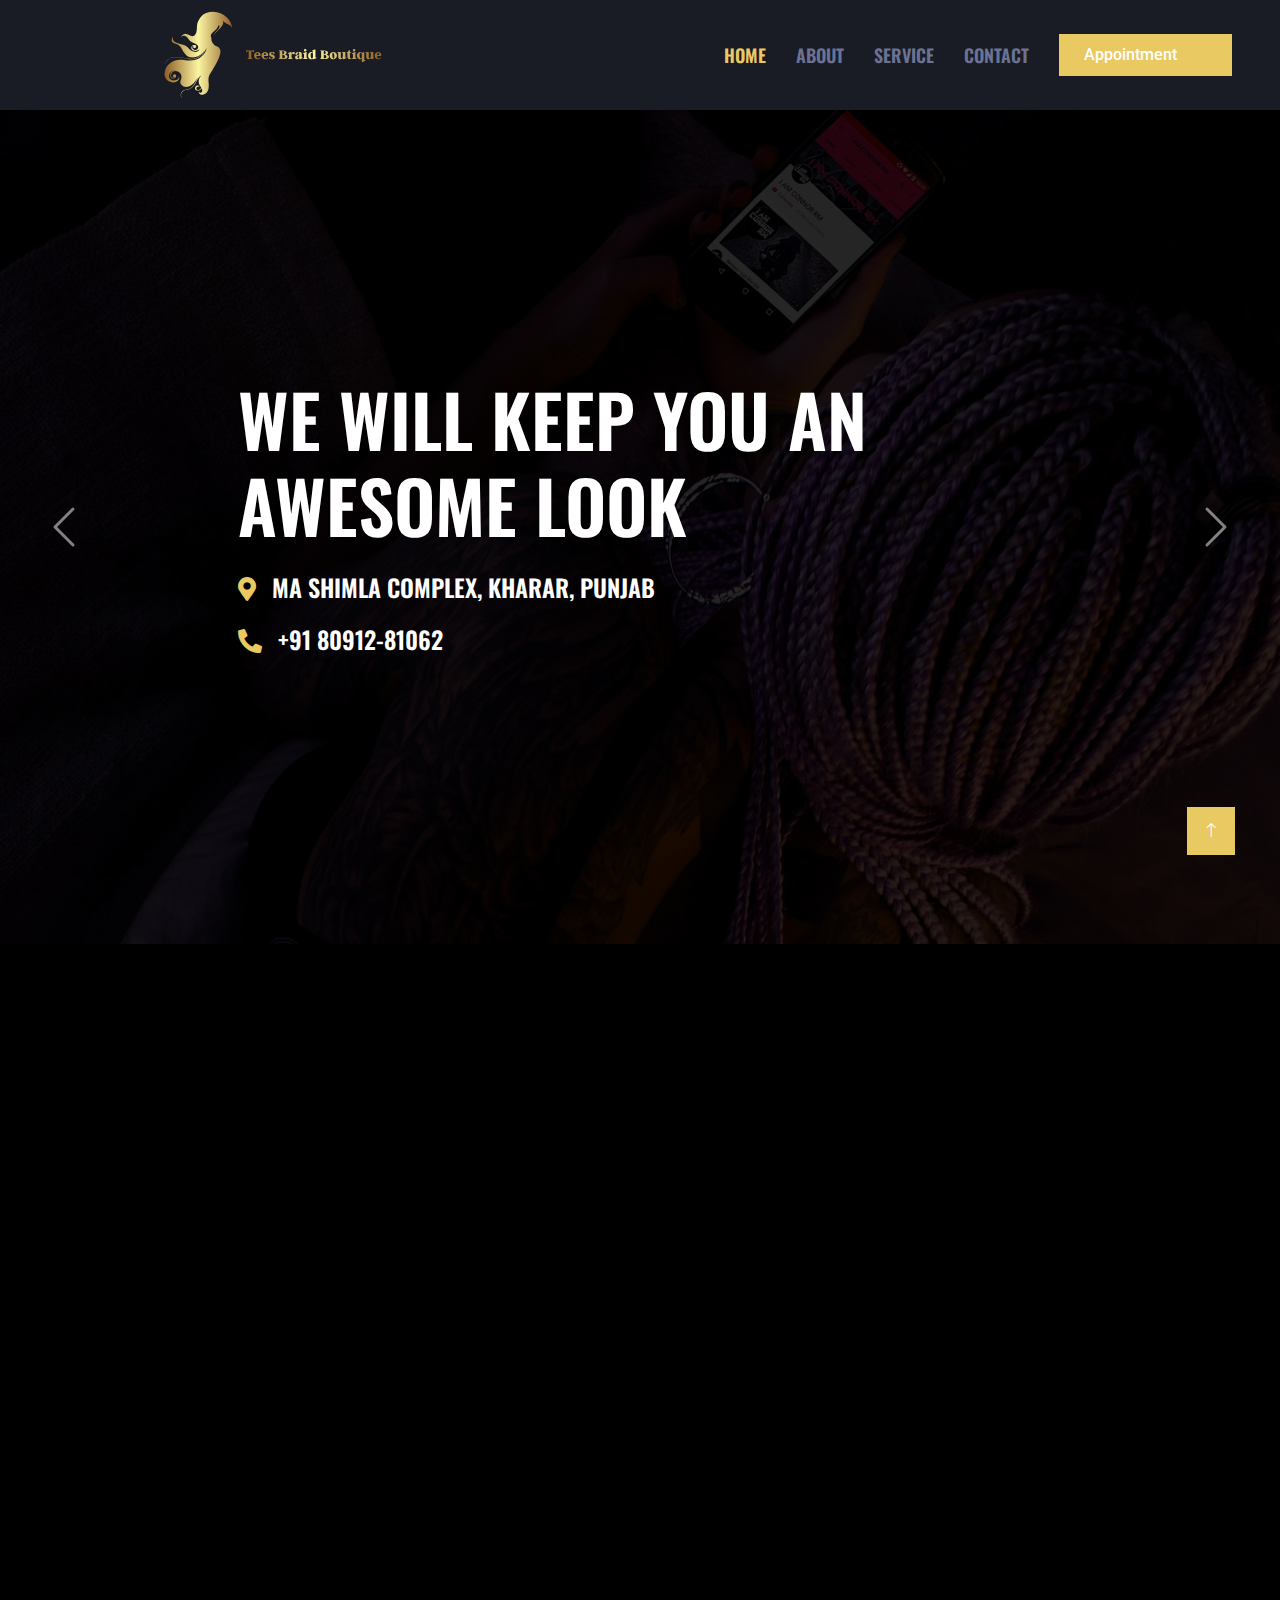
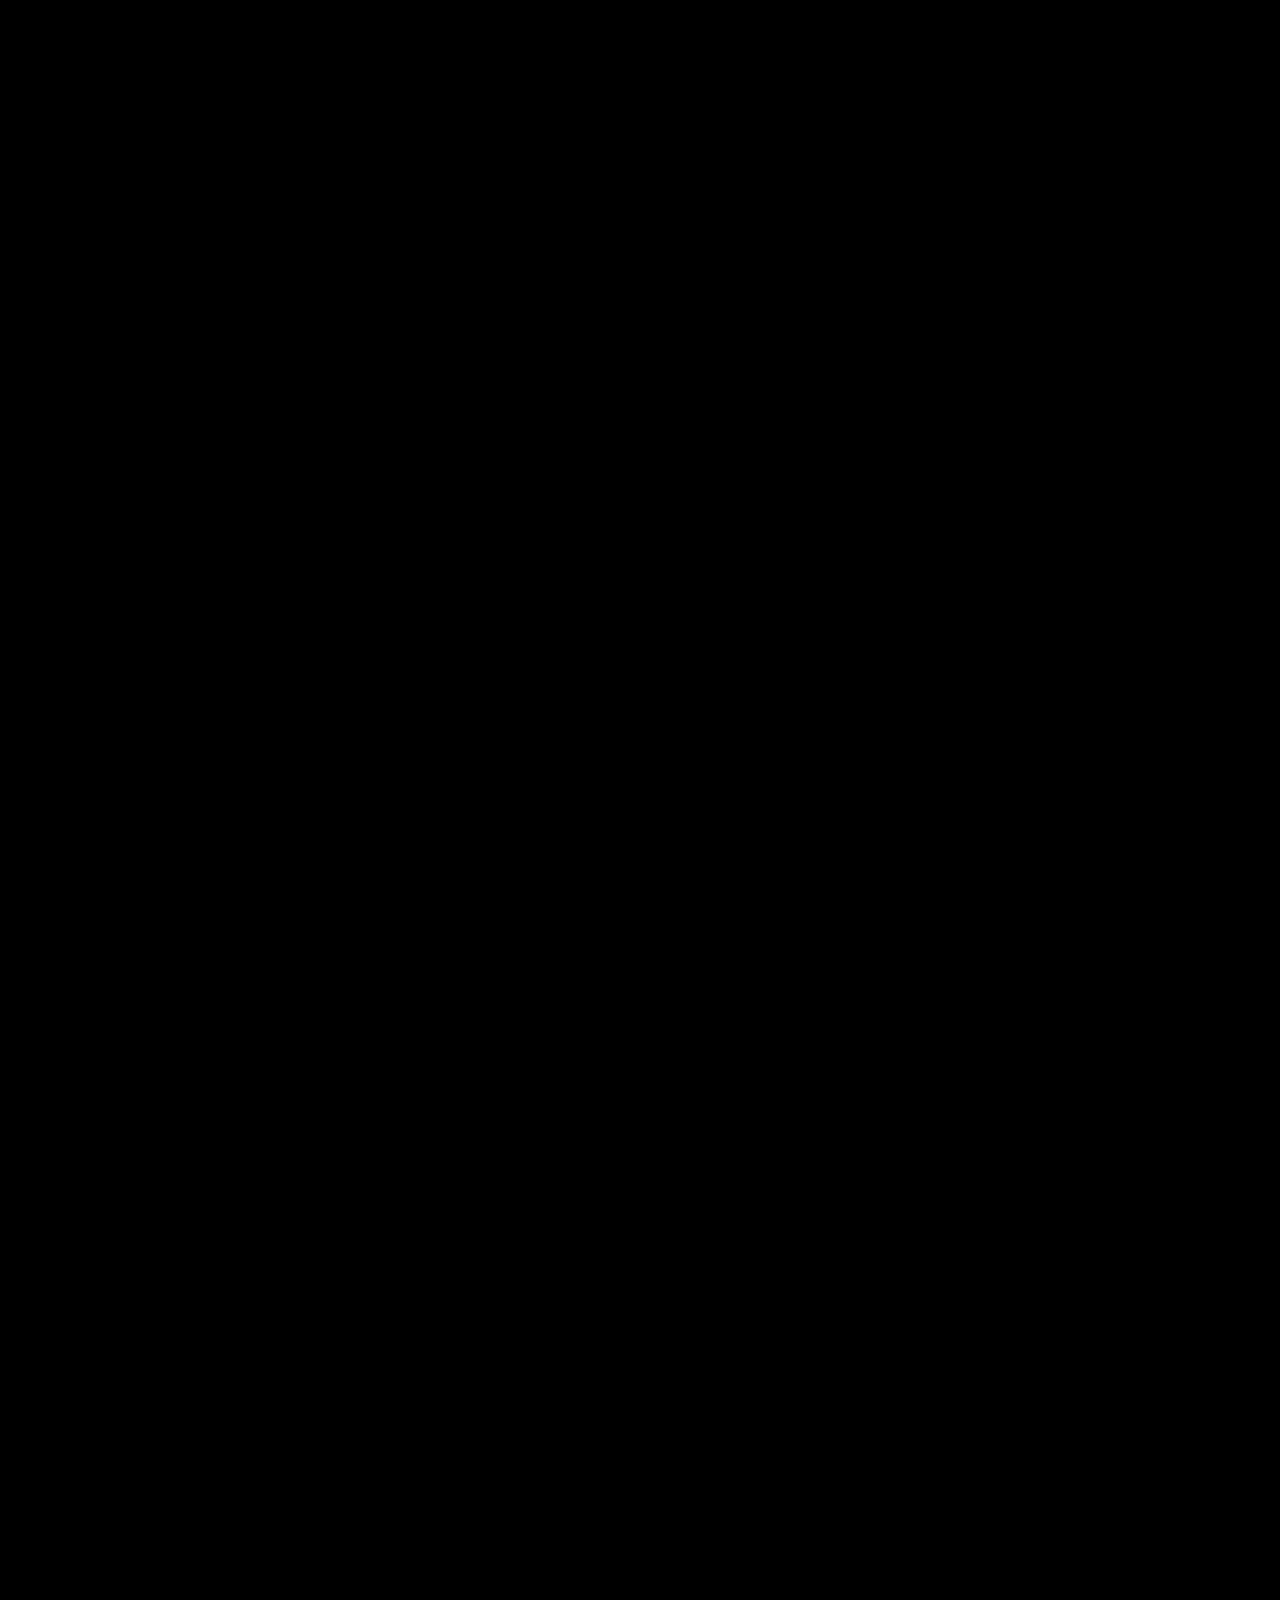
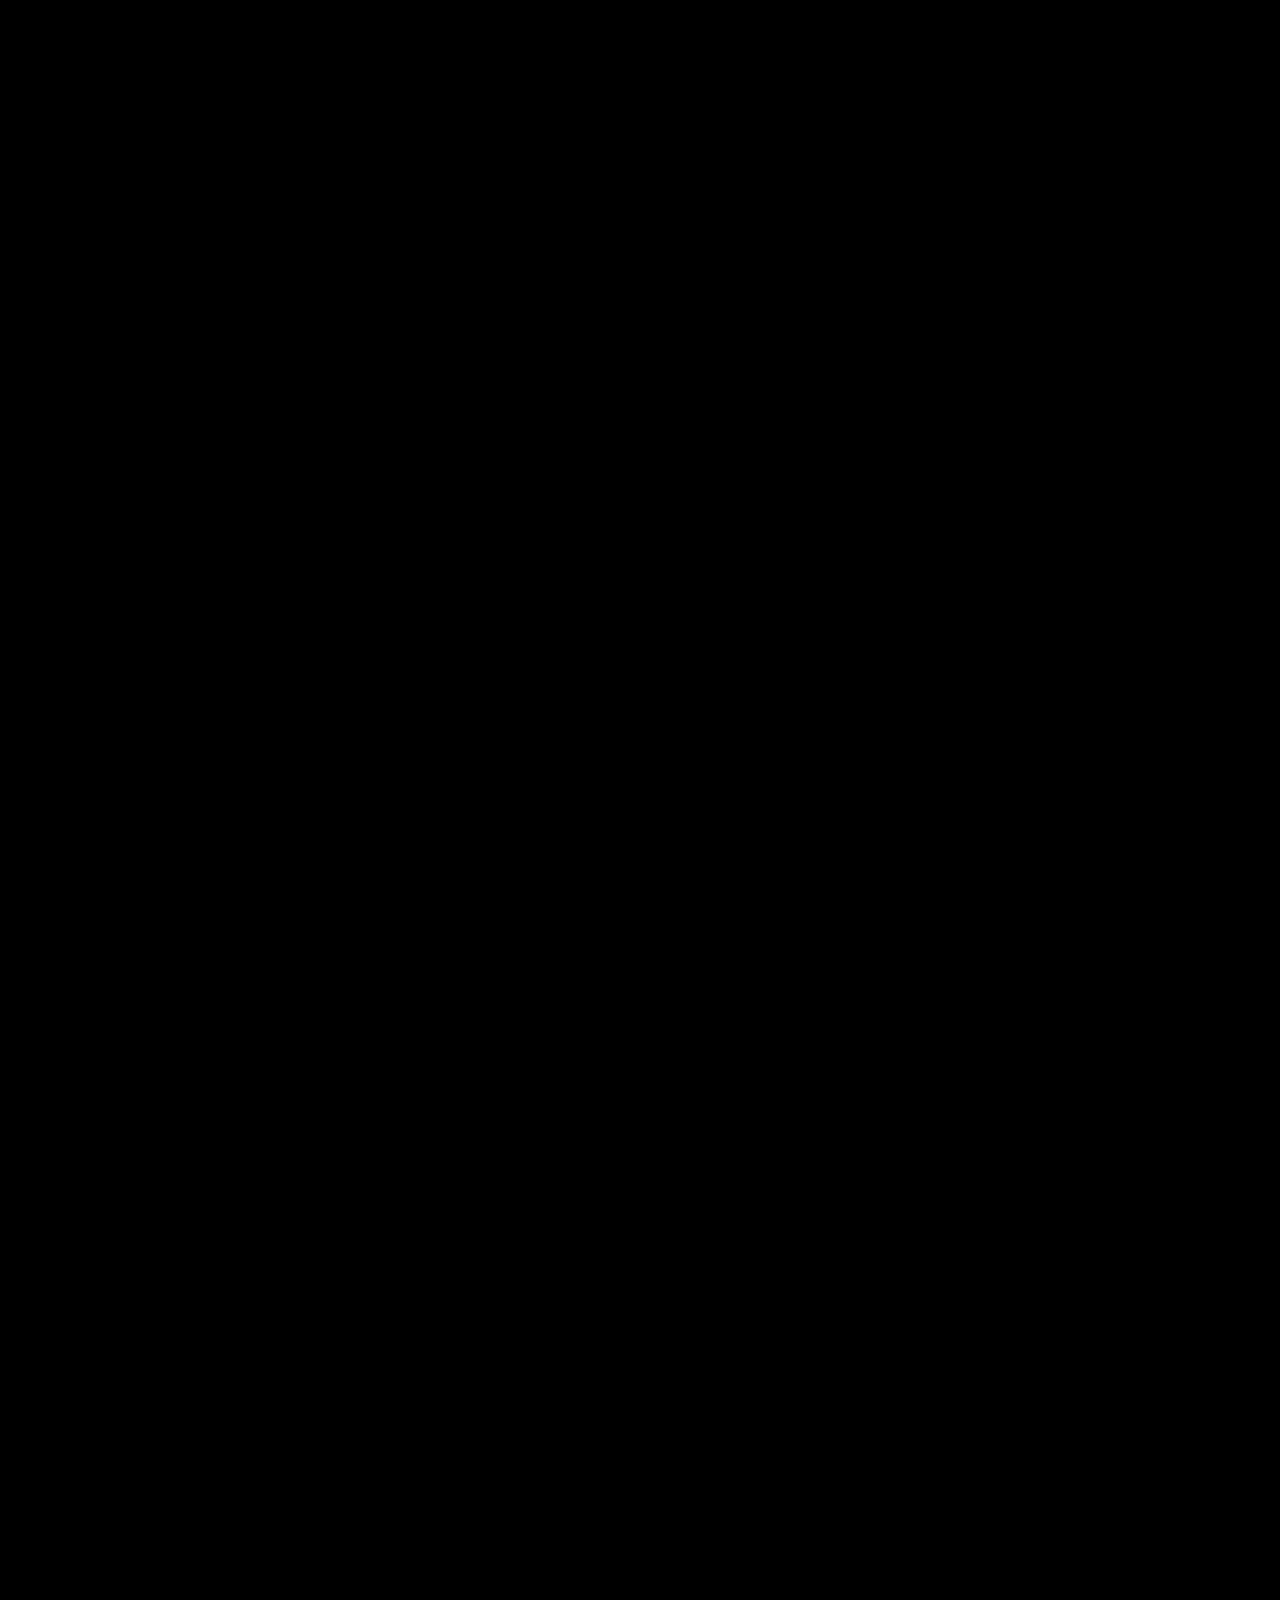
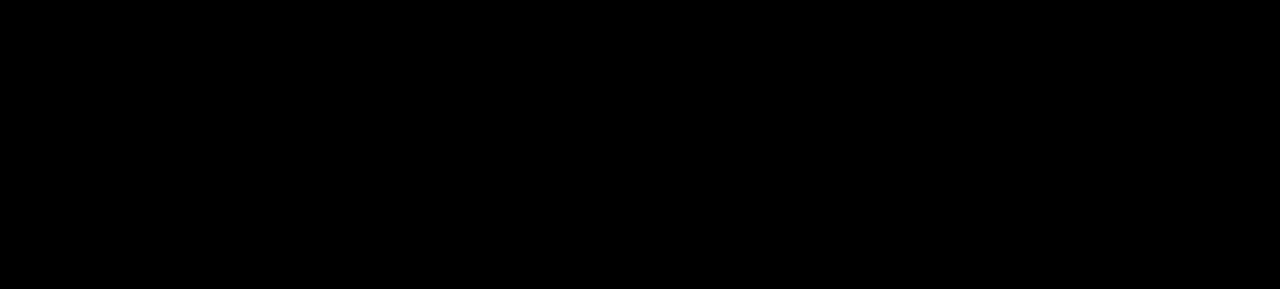
<file: index.html>
<!DOCTYPE html>
<html lang="en">

<head>
    <meta charset="utf-8">
    <title>Tee's Braid & Boutique</title>
    <meta content="width=device-width, initial-scale=1.0" name="viewport">
    <meta content="hair braiding, African haircare, protective styles, box braids, cornrows, knotless braids, wig installation, hair extensions, natural hair treatments, scalp treatments, professional braiding services" name="keywords">
    <meta content="Tee's Braid and Boutique offers professional hair braiding and natural haircare services, including box braids, cornrows, wig installation, and scalp treatments, specializing in African hair." name="description">

    <!-- Favicon -->
    <link href="img/favicon.png" rel="icon">

    <!-- Google Web Fonts -->
    <link rel="preconnect" href="https://fonts.googleapis.com">
    <link rel="preconnect" href="https://fonts.gstatic.com" crossorigin>
    <link href="https://fonts.googleapis.com/css2?family=Roboto:wght@400;500&family=Oswald:wght@600&display=swap" rel="stylesheet">

    <!-- Icon Font Stylesheet -->
    <link href="https://cdnjs.cloudflare.com/ajax/libs/font-awesome/5.10.0/css/all.min.css" rel="stylesheet">
    <link href="https://cdn.jsdelivr.net/npm/bootstrap-icons@1.4.1/font/bootstrap-icons.css" rel="stylesheet">

    <!-- Libraries Stylesheet -->
    <link href="lib/animate/animate.min.css" rel="stylesheet">
    <link href="lib/owlcarousel/assets/owl.carousel.min.css" rel="stylesheet">

    <!-- Customized Bootstrap Stylesheet -->
    <link href="css/bootstrap.min.css" rel="stylesheet">

    <!-- Template Stylesheet -->
    <link href="css/style.css" rel="stylesheet">
</head>

<body>
    <!-- Spinner Start -->
    <div id="spinner" class="show bg-dark position-fixed translate-middle w-100 vh-100 top-50 start-50 d-flex align-items-center justify-content-center">
        <div class="spinner-grow" style="color: #e9c962; width: 3rem; height: 3rem;" role="status">
            <span class="sr-only">Loading...</span>
        </div>
    </div>
    <!-- Spinner End -->


    <!-- Navbar Start -->
    <nav class="navbar navbar-expand-lg bg-secondary navbar-dark sticky-top py-lg-0 px-lg-5 wow fadeIn" data-wow-delay="0.1s">
        <a href="index.html" class="navbar-brand ms-4 ms-lg-0">
            <img src="img/logo.svg" alt=""  style="width: 450px; height: 100px;">
        </a>
        <button type="button" class="navbar-toggler me-4" data-bs-toggle="collapse" data-bs-target="#navbarCollapse">
            <span class="navbar-toggler-icon"></span>
        </button>
        <div class="collapse navbar-collapse" id="navbarCollapse">
            <div class="navbar-nav ms-auto p-4 p-lg-0">
                <a href="index.html" class="nav-item nav-link active">Home</a>
                <a href="about.html" class="nav-item nav-link">About</a>
                <a href="service.html" class="nav-item nav-link">Service</a>
                <a href="contact.html" class="nav-item nav-link">Contact</a>
            </div>
            <a href="contact.html" class="btn btn-primary rounded-0 py-2 px-lg-4 d-none d-lg-block">Appointment<i class="fa fa-arrow-right ms-3"></i></a>
        </div>
    </nav>
    <!-- Navbar End -->


    <!-- Carousel Start -->
    <div class="container-fluid p-0 mb-5 wow fadeIn" data-wow-delay="0.1s">
        <div id="header-carousel" class="carousel slide" data-bs-ride="carousel">
            <div class="carousel-inner">
                <div class="carousel-item active">
                    <img class="w-100" src="img/carousel-1.jpg" alt="Image">
                    <div class="carousel-caption d-flex align-items-center justify-content-center text-start">
                        <div class="mx-sm-5 px-5" style="max-width: 900px;">
                            <h1 class="display-2 text-white text-uppercase mb-4 animated slideInDown">We Will Keep You An Awesome Look</h1>
                            <h4 class="text-white text-uppercase mb-4 animated slideInDown"><i class="fa fa-map-marker-alt me-3 "></i>Ma Shimla Complex, Kharar, Punjab</h4>
                            <h4 class="text-white text-uppercase mb-4 animated slideInDown"><i class="fa fa-phone-alt me-3"></i>+91 80912-81062</h4>
                        </div>
                    </div>
                </div>
                <div class="carousel-item">
                    <img class="w-100" src="img/carousel-2.jpg" alt="Image">
                    <div class="carousel-caption d-flex align-items-center justify-content-center text-start">
                        <div class="mx-sm-5 px-5" style="max-width: 900px;">
                            <h1 class="display-2 text-white text-uppercase mb-4 animated slideInDown">Luxury Hairbraids at Affordable Price</h1>
                            <h4 class="text-white text-uppercase mb-4 animated slideInDown"><i class="fa fa-map-marker-alt me-3"></i>Ma Shimla Complex, Kharar, Punjab</h4>
                            <h4 class="text-white text-uppercase mb-4 animated slideInDown"><i class="fa fa-phone-alt me-3"></i>+91 80912-81062</h4>
                        </div>
                    </div>
                </div>
            </div>
            <button class="carousel-control-prev" type="button" data-bs-target="#header-carousel"
                data-bs-slide="prev">
                <span class="carousel-control-prev-icon" aria-hidden="true"></span>
                <span class="visually-hidden">Previous</span>
            </button>
            <button class="carousel-control-next" type="button" data-bs-target="#header-carousel"
                data-bs-slide="next">
                <span class="carousel-control-next-icon" aria-hidden="true"></span>
                <span class="visually-hidden">Next</span>
            </button>
        </div>
    </div>
    <!-- Carousel End -->


    <!-- About Start -->
    <div class="container-xxl py-5">
        <div class="container">
            <div class="row g-5">
                <div class="col-lg-6 wow fadeIn" data-wow-delay="0.1s">
                    <div class="d-flex flex-column">
                        <img class="img-fluid w-75 align-self-end" src="img/about.jpg" alt="">
                        <div class="w-50 bg-secondary p-5" style="margin-top: -25%;">
                            <h1 class="text-uppercase text mb-3">10 Years</h1>
                            <h2 class="text-uppercase mb-0">Experience</h2>
                        </div>
                    </div>
                </div>
                <div class="col-lg-6 wow fadeIn" data-wow-delay="0.5s">
                    <h3 class="d-inline-block bg-secondary py-1 px-4">About Us</h3>
                    <h1 class="text-uppercase mb-4">More Than Just A Braid. Learn More About Us!</h1>
                    <p>TAt Tee's Braid and Boutique, we provide high-quality haircare and braiding services designed for African hair. Our skilled stylists specialize in braiding, wigs, extensions, and scalp treatments, ensuring you leave with a style that suits you perfectly.</p>
                    <p class="mb-4">We’re committed to creating a welcoming space where clients can enjoy a personalized experience that promotes both beauty and healthy hair. Using top products and staying updated on the latest trends, Tee's Braid and Boutique ensures your hair is always in great hands!</p>
                    <div class="row g-4">
                        <div class="col-md-12">
                            <h3 class="text-uppercase mb-3">43+ clients</h3>
                            <p class="mb-0">With over 43 satisfied clients, we take pride in delivering top-notch haircare and braiding services tailored to each individual's needs. Your style, our expertise.</p>
                        </div>
                    </div>
                </div>
            </div>
        </div>
    </div>
    <!-- About End -->


    <!-- Service Start -->
    <div class="container-xxl py-5">
        <div class="container">
            <div class="text-center mx-auto mb-5 wow fadeInUp" data-wow-delay="0.1s" style="max-width: 600px;">
                <h3 class="d-inline-block bg-secondary py-1 px-4">Services</h3>
                <h1 class="text-uppercase">What We Provide</h1>
            </div>
            <div class="row g-4">
                <div class="col-lg-4 col-md-6 wow fadeInUp" data-wow-delay="0.1s">
                    <div class="service-item position-relative overflow-hidden bg-secondary d-flex h-100 p-5 ps-0">
                        <div class="d-flex flex-shrink-0 align-items-center justify-content-center" style="width: 60px; height: 60px;">
                        </div>
                        <div class="ps-4 ">
                            <h3 class="text-uppercase mb-3">Braiding Services</h3>
                            <p>Expertly crafted braiding styles, from box braids to cornrows, tailored to your personal style.</p>
                            <span class="text-uppercase">From $15</span>
                        </div>
                        <a class="btn btn-square" href=""><i class="fa fa-plus"></i></a>
                    </div>
                </div>
                <div class="col-lg-4 col-md-6 wow fadeInUp" data-wow-delay="0.3s">
                    <div class="service-item position-relative overflow-hidden bg-secondary d-flex h-100 p-5 ps-0">
                        <div class="d-flex flex-shrink-0 align-items-center justify-content-center" style="width: 60px; height: 60px;">
                        </div>
                        <div class="ps-4">
                            <h3 class="text-uppercase mb-3">Hair Wash and Scalp Treatment</h3>
                            <p>Deep cleansing and nourishing treatments to refresh your scalp and promote healthy hair.</p>
                            <span class="text-uppercase">From $15</span>
                        </div>
                        <a class="btn btn-square" href=""><i class="fa fa-plus"></i></a>
                    </div>
                </div>
                <div class="col-lg-4 col-md-6 wow fadeInUp" data-wow-delay="0.5s">
                    <div class="service-item position-relative overflow-hidden bg-secondary d-flex h-100 p-5 ps-0">
                        <div class="d-flex flex-shrink-0 align-items-center justify-content-center" style="width: 60px; height: 60px;">
                        </div>
                        <div class="ps-4">
                            <h3 class="text-uppercase mb-3">Wig & Weave Services</h3>
                            <p>Professional wig and weave installation, styling, and maintenance for a flawless, natural look.</p>
                            <span class="text-uppercase">From $15</span>
                        </div>
                        <a class="btn btn-square" href=""><i class="fa fa-plus"></i></a>
                    </div>
                </div>
                <div class="col-lg-4 col-md-6 wow fadeInUp" data-wow-delay="0.1s">
                    <div class="service-item position-relative overflow-hidden bg-secondary d-flex h-100 p-5 ps-0">
                        <div class="d-flex flex-shrink-0 align-items-center justify-content-center" style="width: 60px; height: 60px;">
                        </div>
                        <div class="ps-4">
                            <h3 class="text-uppercase mb-3">Hair Dyeing</h3>
                            <p>Vibrant, custom hair coloring services to give your hair a fresh new look.</p>
                            <span class="text-uppercase">From $15</span>
                        </div>
                        <a class="btn btn-square" href=""><i class="fa fa-plus"></i></a>
                    </div>
                </div>
                <div class="col-lg-4 col-md-6 wow fadeInUp" data-wow-delay="0.3s">
                    <div class="service-item position-relative overflow-hidden bg-secondary d-flex h-100 p-5 ps-0">
                        <div class="d-flex flex-shrink-0 align-items-center justify-content-center" style="width: 60px; height: 60px;">
                        </div>
                        <div class="ps-4">
                            <h3 class="text-uppercase mb-3">Hair Extension Services</h3>
                            <p>Seamless hair extension installations that add length, volume, and versatility to your style.</p>
                            <span class="text-uppercase">From $15</span>
                        </div>
                        <a class="btn btn-square" href=""><i class="fa fa-plus"></i></a>
                    </div>
                </div>
                <div class="col-lg-4 col-md-6 wow fadeInUp" data-wow-delay="0.5s">
                    <div class="service-item position-relative overflow-hidden bg-secondary d-flex h-100 p-5 ps-0">
                        <div class="d-flex flex-shrink-0 align-items-center justify-content-center" style="width: 60px; height: 60px;">
                        </div>
                        <div class="ps-4">
                            <h3 class="text-uppercase mb-3">Consultations & Haircare Advice</h3>
                            <p>Personalized haircare consultations to help you maintain healthy, beautiful hair.</p>
                            <span class="text-uppercase">From $15</span>
                        </div>
                        <a class="btn btn-square" href=""><i class="fa fa-plus"></i></a>
                    </div>
                </div>
            </div>
        </div>
    </div>
    <!-- Service End -->


    <!-- Price Start -->
    <div class="container-xxl py-5">
        <div class="container">
            <div class="row g-0">
                <div class="col-lg-6 wow fadeIn" data-wow-delay="0.1s">
                    <div class="bg-secondary h-100 d-flex flex-column justify-content-center p-5">
                        <h3 class="d-inline-flex bg-dark py-1 px-4 me-auto">Price & Plan</h3>
                        <h1 class="text-uppercase mb-4">Check Out Our Barber Services And Prices</h1>
                        <div>
                            <div class="d-flex justify-content-between border-bottom py-2">
                                <h6 class="text-uppercase mb-0">Haircut</h6>
                                <span class="text-uppercase">$29.00</span>
                            </div>
                            <div class="d-flex justify-content-between border-bottom py-2">
                                <h6 class="text-uppercase mb-0">Beard Trim</h6>
                                <span class="text-uppercase">$35.00</span>
                            </div>
                            <div class="d-flex justify-content-between border-bottom py-2">
                                <h6 class="text-uppercase mb-0">Mans Shave</h6>
                                <span class="text-uppercase">$23.00</span>
                            </div>
                            <div class="d-flex justify-content-between border-bottom py-2">
                                <h6 class="text-uppercase mb-0">Hair Dyeing</h6>
                                <span class="text-uppercase">$19.00</span>
                            </div>
                            <div class="d-flex justify-content-between border-bottom py-2">
                                <h6 class="text-uppercase mb-0">Mustache</h6>
                                <span class="text-uppercase">$15.00</span>
                            </div>
                            <div class="d-flex justify-content-between py-2">
                                <h6 class="text-uppercase mb-0">Stacking</h6>
                                <span class="text-uppercase">$39.00</span>
                            </div>
                        </div>
                    </div>
                </div>
                <div class="col-lg-6 wow fadeIn" data-wow-delay="0.5s">
                    <div class="h-100">
                        <img class="img-fluid h-100" src="img/price.jpg" alt="">
                    </div>
                </div>
            </div>
        </div>
    </div>
    <!-- Price End -->


    <!-- Testimonial Start -->
    <div class="container-xxl py-5">
        <div class="container">
            <div class="text-center mx-auto mb-5 wow fadeInUp" data-wow-delay="0.1s" style="max-width: 600px;">
                <h3 class="d-inline-block bg-secondary py-1 px-4">Testimonial</h3>
                <h1 class="text-uppercase">What Our Clients Say!</h1>
            </div>
            <div class="owl-carousel testimonial-carousel wow fadeInUp" data-wow-delay="0.1s">
                <div class="testimonial-item text-center" data-dot="<img class='img-fluid' src='img/testimonial-1.jpg' alt=''>">
                    <h4 class="text-uppercase">Aaron</h4>
                    <p>They say first impressions are everything.</p>
                    <span class="fs-5">"At first i was scared, It was my first time ever braiding my hair but Tee cleared that all away with her soft handeling and her deligent care and the results where <strong>amazing.</strong> 10/10 will come again"</span>
                </div>
                <div class="testimonial-item text-center" data-dot="<img class='img-fluid' src='img/testimonial-2.jpg' alt=''>">
                    <h4 class="text-uppercase">Tasha</h4>
                    <p>Loved my braids!</p>
                    <span class="fs-5">"I had such a great experience at Tee's Braid and Boutique! They really know how to take care of natural hair, and my braids turned out exactly how I wanted. The vibe was super chill, and they paid so much attention to the details. Definitely coming back!"</span>
                </div>
                <div class="testimonial-item text-center" data-dot="<img class='img-fluid' src='img/testimonial-3.jpg' alt=''>">
                    <h4 class="text-uppercase">Lynn</h4>
                    <p>Haircare pros!</p>
                    <span class="fs-5">"My time at Tee's Braid and Boutique was incredible. Not only did they braid my hair beautifully, but they also gave me great tips on how to keep it looking fresh for longer. You can tell they really care about your hair. <strong>Highly recommend!</strong>"</span>
                </div>
            </div>      
        </div>
    </div>
    <!-- Testimonial End -->


    <!-- Working Hours Start -->
    <div class="container-xxl py-5">
        <div class="container">
            <div class="row g-0">
                <div class="col-lg-6 wow fadeIn" data-wow-delay="0.1s">
                    <div class="h-100">
                        <img class="img-fluid h-100" src="img/open.jpg" alt="">
                    </div>
                </div>
                <div class="col-lg-6 wow fadeIn" data-wow-delay="0.5s">
                    <div class="bg-secondary h-100 d-flex flex-column justify-content-center p-5">
                        <h3 class="d-inline-flex bg-dark py-1 px-4 me-auto">Working Hours</h3>
                        <h1 class="text-uppercase mb-4">Professional Braiders Are Waiting For You</h1>
                        <div>
                            <div class="d-flex justify-content-between border-bottom py-2">
                                <h6 class="text-uppercase mb-0">Monday</h6>
                                <span class="text-uppercase">09 AM - 09 PM</span>
                            </div>
                            <div class="d-flex justify-content-between border-bottom py-2">
                                <h6 class="text-uppercase mb-0">Tuesday</h6>
                                <span class="text-uppercase">09 AM - 09 PM</span>
                            </div>
                            <div class="d-flex justify-content-between border-bottom py-2">
                                <h6 class="text-uppercase mb-0">Wednesday</h6>
                                <span class="text-uppercase">09 AM - 09 PM</span>
                            </div>
                            <div class="d-flex justify-content-between border-bottom py-2">
                                <h6 class="text-uppercase mb-0">Thursday</h6>
                                <span class="text-uppercase">09 AM - 09 PM</span>
                            </div>
                            <div class="d-flex justify-content-between border-bottom py-2">
                                <h6 class="text-uppercase mb-0">Friday</h6>
                                <span class="text-uppercase">09 AM - 09 PM</span>
                            </div>
                            <div class="d-flex justify-content-between py-2">
                                <h6 class="text-uppercase mb-0">Saturday/Sunday</h6>
                                <span class="text-uppercase">11 AM - 06 PM</span>
                            </div>
                        </div>
                    </div>
                </div>
            </div>
        </div>
    </div>
    <!-- Working Hours End -->


    <!-- Footer Start -->
    <div class="container-fluid bg-secondary text-light footer mt-5 pt-5 wow fadeIn" data-wow-delay="0.1s">
        <div class="container py-5">
            <div class="row g-5">
                <div class="col-lg-4 col-md-6">
                    <h4 class="text-uppercase mb-4">Get In Touch</h4>
                    <div class="d-flex align-items-center mb-2">
                        <div class="btn-square bg-dark flex-shrink-0 me-3">
                            <span class="fa fa-map-marker-alt"></span>
                        </div>
                        <span>Ma Shimla Complex, Kharar, Punjab</span>
                    </div>
                    <div class="d-flex align-items-center mb-2">
                        <div class="btn-square bg-dark flex-shrink-0 me-3">
                            <span class="fa fa-phone-alt"></span>
                        </div>
                        <span>+91 80912-81062</span>
                    </div>
                    <div class="d-flex align-items-center">
                        <div class="btn-square bg-dark flex-shrink-0 me-3">
                            <span class="fa fa-envelope-open"></span>
                        </div>
                        <span>ytadala@gmail.com</span>
                    </div>
                </div>
                <div class="col-lg-4 col-md-6">
                    <h4 class="text-uppercase mb-4">Quick Links</h4>
                    <a class="btn btn-link" href="about.html">About Us</a>
                    <a class="btn btn-link" href="contact.html">Contact Us</a>
                    <a class="btn btn-link" href="service.html">Our Services</a>
                    <a class="btn btn-link" href="">Support</a>
                </div>
                <div class="col-lg-4 col-md-6">
                    <h4 class="text-uppercase mb-4">Newsletter</h4>
                    <div class="position-relative mb-4">
                        <input class="form-control border-0 w-100 py-3 ps-4 pe-5" type="text" placeholder="Your email">
                        <button type="button" class="btn btn-primary py-2 position-absolute top-0 end-0 mt-2 me-2">SignUp</button>
                    </div>
                    <div class="d-flex pt-1 m-n1">
                        <a class="btn btn-lg-square btn-dark m-1" href=""><i class="fab fa-twitter"></i></a>
                        <a class="btn btn-lg-square btn-dark m-1" href=""><i class="fab fa-facebook-f"></i></a>
                        <a class="btn btn-lg-square btn-dark m-1" href=""><i class="fab fa-linkedin-in"></i></a>
                    </div>
                </div>
            </div>
        </div>
        <div class="container">
            <div class="copyright">
                <div class="row">
                    <div class="col-md-6 text-center text-md-start mb-3 mb-md-0">
                        &copy; <a class="border-bottom" href="index.html">Tee's Braid & Boutique</a>, All Right Reserved.
                    </div>
                    <div class="col-md-6 text-center text-md-end">
                        Designed By <a class="border-bottom" href="https://arteecreations.com">Artee Creations</a>
                    </div>
                </div>
            </div>
        </div>
    </div>
    <!-- Footer End -->


    <!-- Back to Top -->
    <a href="#" class="btn btn-primary btn-lg-square back-to-top"><i class="bi bi-arrow-up"></i></a>


    <!-- JavaScript Libraries -->
    <script src="https://code.jquery.com/jquery-3.4.1.min.js"></script>
    <script src="https://cdn.jsdelivr.net/npm/bootstrap@5.0.0/dist/js/bootstrap.bundle.min.js"></script>
    <script src="lib/wow/wow.min.js"></script>
    <script src="lib/easing/easing.min.js"></script>
    <script src="lib/waypoints/waypoints.min.js"></script>
    <script src="lib/owlcarousel/owl.carousel.min.js"></script>

    <!-- Template Javascript -->
    <script src="js/main.js"></script>
</body>

</html>
</file>
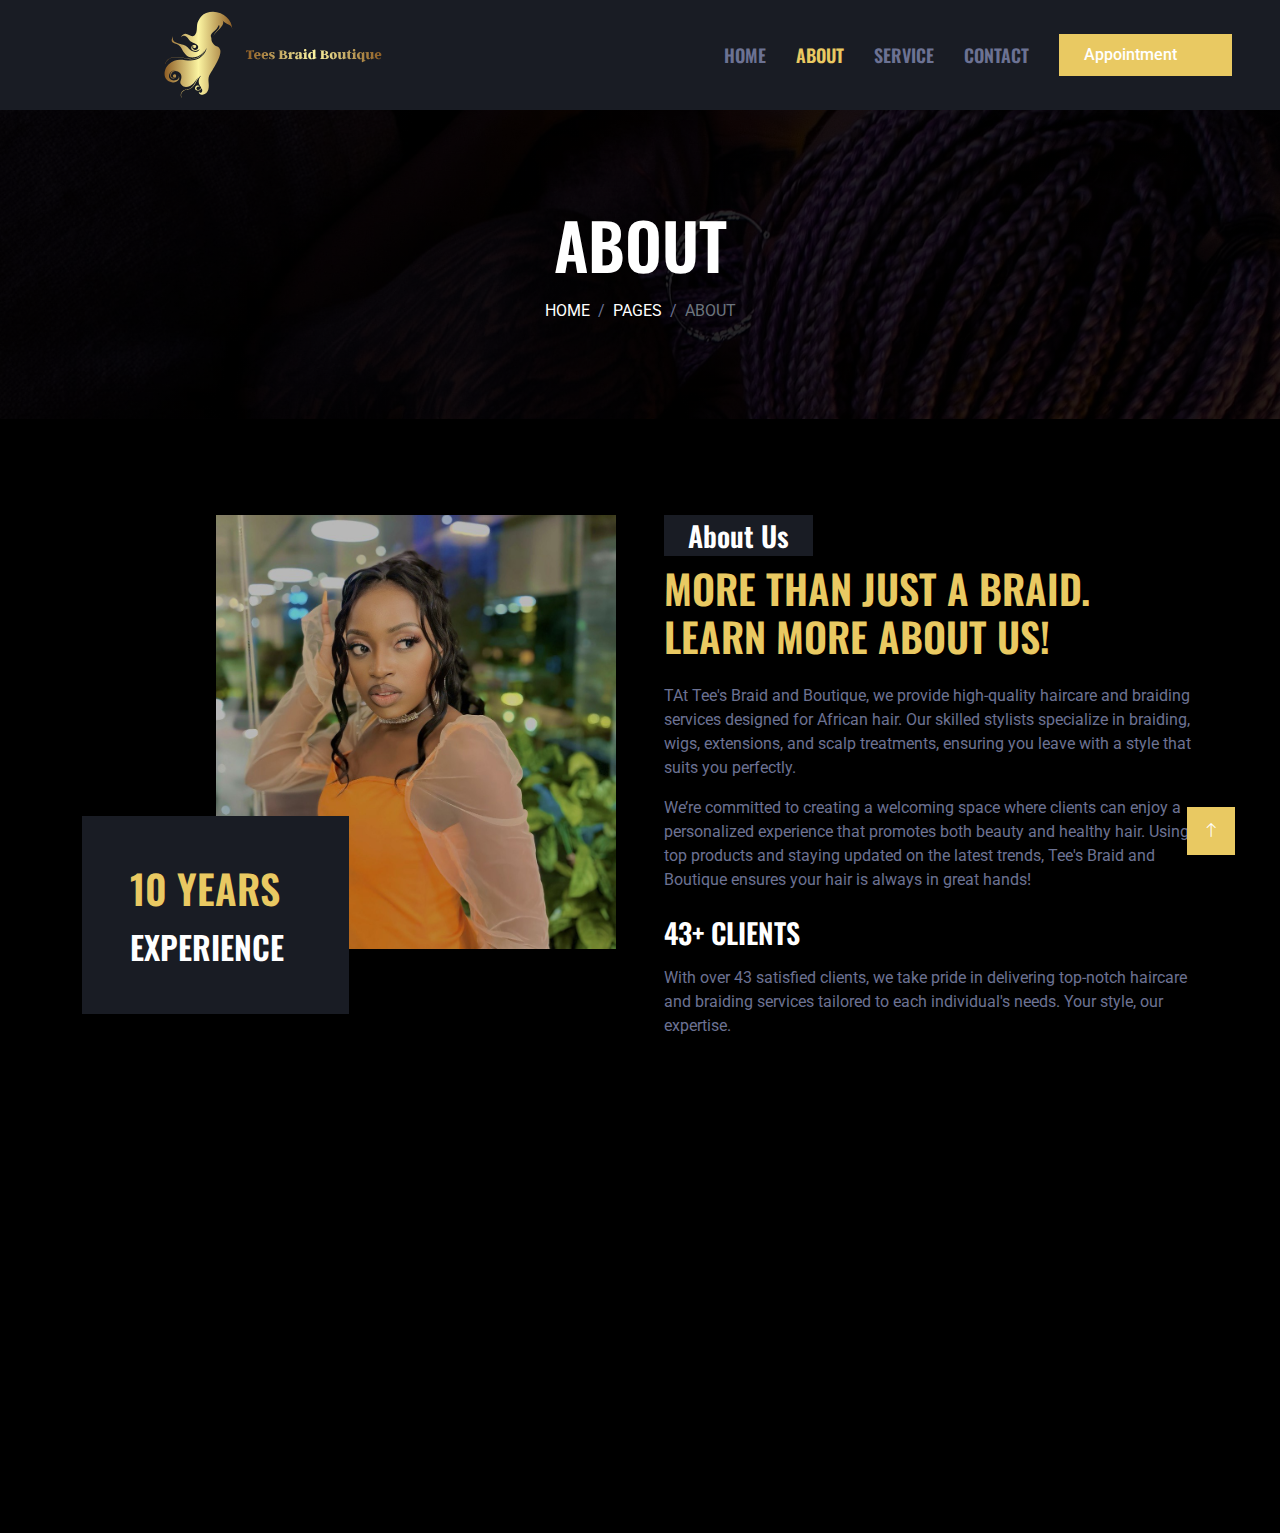
<file: about.html>
<!DOCTYPE html>
<html lang="en">

<head>
    <meta charset="utf-8">
    <title>Tee's Braid & Boutique</title>
    <meta content="width=device-width, initial-scale=1.0" name="viewport">
    <meta content="hair braiding, African haircare, protective styles, box braids, cornrows, knotless braids, wig installation, hair extensions, natural hair treatments, scalp treatments, professional braiding services" name="keywords">
    <meta content="Tee's Braid and Boutique offers professional hair braiding and natural haircare services, including box braids, cornrows, wig installation, and scalp treatments, specializing in African hair." name="description">

    <!-- Favicon -->
    <link href="img/favicon.png" rel="icon">

    <!-- Google Web Fonts -->
    <link rel="preconnect" href="https://fonts.googleapis.com">
    <link rel="preconnect" href="https://fonts.gstatic.com" crossorigin>
    <link href="https://fonts.googleapis.com/css2?family=Roboto:wght@400;500&family=Oswald:wght@600&display=swap" rel="stylesheet">

    <!-- Icon Font Stylesheet -->
    <link href="https://cdnjs.cloudflare.com/ajax/libs/font-awesome/5.10.0/css/all.min.css" rel="stylesheet">
    <link href="https://cdn.jsdelivr.net/npm/bootstrap-icons@1.4.1/font/bootstrap-icons.css" rel="stylesheet">

    <!-- Libraries Stylesheet -->
    <link href="lib/animate/animate.min.css" rel="stylesheet">
    <link href="lib/owlcarousel/assets/owl.carousel.min.css" rel="stylesheet">

    <!-- Customized Bootstrap Stylesheet -->
    <link href="css/bootstrap.min.css" rel="stylesheet">

    <!-- Template Stylesheet -->
    <link href="css/style.css" rel="stylesheet">
</head>

<body>
    <!-- Spinner Start -->
    <div id="spinner" class="show bg-dark position-fixed translate-middle w-100 vh-100 top-50 start-50 d-flex align-items-center justify-content-center">
        <div class="spinner-grow" style="color: #e9c962; width: 3rem; height: 3rem;" role="status">
            <span class="sr-only">Loading...</span>
        </div>
    </div>
    <!-- Spinner End -->


    <!-- Navbar Start -->
    <nav class="navbar navbar-expand-lg bg-secondary navbar-dark sticky-top py-lg-0 px-lg-5 wow fadeIn" data-wow-delay="0.1s">
        <a href="index.html" class="navbar-brand ms-4 ms-lg-0">
            <img src="img/logo.svg" alt=""  style="width: 450px; height: 100px;">
        </a>
        <button type="button" class="navbar-toggler me-4" data-bs-toggle="collapse" data-bs-target="#navbarCollapse">
            <span class="navbar-toggler-icon"></span>
        </button>
        <div class="collapse navbar-collapse" id="navbarCollapse">
            <div class="navbar-nav ms-auto p-4 p-lg-0">
                <a href="index.html" class="nav-item nav-link">Home</a>
                <a href="about.html" class="nav-item nav-link active">About</a>
                <a href="service.html" class="nav-item nav-link">Service</a>
                <a href="contact.html" class="nav-item nav-link">Contact</a>
            </div>
            <a href="contact.html" class="btn btn-primary rounded-0 py-2 px-lg-4 d-none d-lg-block">Appointment<i class="fa fa-arrow-right ms-3"></i></a>
        </div>
    </nav>
    <!-- Navbar End -->


    <!-- Page Header Start -->
    <div class="container-fluid page-header py-5 mb-5 wow fadeIn" data-wow-delay="0.1s">
        <div class="container text-center py-5">
            <h1 class="display-3 text-white text-uppercase mb-3 animated slideInDown">About</h1>
            <nav aria-label="breadcrumb animated slideInDown">
                <ol class="breadcrumb justify-content-center text-uppercase mb-0">
                    <li class="breadcrumb-item"><a class="text-white" href="#">Home</a></li>
                    <li class="breadcrumb-item"><a class="text-white" href="#">Pages</a></li>
                    <li class="breadcrumb-item active" aria-current="page">About</li>
                </ol>
            </nav>
        </div>
    </div>
    <!-- Page Header End -->


    <!-- About Start -->
    <div class="container-xxl py-5">
        <div class="container">
            <div class="row g-5">
                <div class="col-lg-6 wow fadeIn" data-wow-delay="0.1s">
                    <div class="d-flex flex-column">
                        <img class="img-fluid w-75 align-self-end" src="img/about.jpg" alt="">
                        <div class="w-50 bg-secondary p-5" style="margin-top: -25%;">
                            <h1 class="text-uppercase text mb-3">10 Years</h1>
                            <h2 class="text-uppercase mb-0">Experience</h2>
                        </div>
                    </div>
                </div>
                <div class="col-lg-6 wow fadeIn" data-wow-delay="0.5s">
                    <h3 class="d-inline-block bg-secondary py-1 px-4">About Us</h3>
                    <h1 class="text-uppercase mb-4">More Than Just A Braid. Learn More About Us!</h1>
                    <p>TAt Tee's Braid and Boutique, we provide high-quality haircare and braiding services designed for African hair. Our skilled stylists specialize in braiding, wigs, extensions, and scalp treatments, ensuring you leave with a style that suits you perfectly.</p>
                    <p class="mb-4">We’re committed to creating a welcoming space where clients can enjoy a personalized experience that promotes both beauty and healthy hair. Using top products and staying updated on the latest trends, Tee's Braid and Boutique ensures your hair is always in great hands!</p>
                    <div class="row g-4">
                        <div class="col-md-12">
                            <h3 class="text-uppercase mb-3">43+ clients</h3>
                            <p class="mb-0">With over 43 satisfied clients, we take pride in delivering top-notch haircare and braiding services tailored to each individual's needs. Your style, our expertise.</p>
                        </div>
                    </div>
                </div>
            </div>
        </div>
    </div>
    <!-- About End -->


    <!-- Footer Start -->
    <div class="container-fluid bg-secondary text-light footer mt-5 pt-5 wow fadeIn" data-wow-delay="0.1s">
        <div class="container py-5">
            <div class="row g-5">
                <div class="col-lg-4 col-md-6">
                    <h4 class="text-uppercase mb-4">Get In Touch</h4>
                    <div class="d-flex align-items-center mb-2">
                        <div class="btn-square bg-dark flex-shrink-0 me-3">
                            <span class="fa fa-map-marker-alt"></span>
                        </div>
                        <span>Ma Shimla Complex, Kharar, Punjab</span>
                    </div>
                    <div class="d-flex align-items-center mb-2">
                        <div class="btn-square bg-dark flex-shrink-0 me-3">
                            <span class="fa fa-phone-alt"></span>
                        </div>
                        <span>+91 80912-81062</span>
                    </div>
                    <div class="d-flex align-items-center">
                        <div class="btn-square bg-dark flex-shrink-0 me-3">
                            <span class="fa fa-envelope-open"></span>
                        </div>
                        <span>ytadala@gmail.com</span>
                    </div>
                </div>
                <div class="col-lg-4 col-md-6">
                    <h4 class="text-uppercase mb-4">Quick Links</h4>
                    <a class="btn btn-link" href="about.html">About Us</a>
                    <a class="btn btn-link" href="contact.html">Contact Us</a>
                    <a class="btn btn-link" href="service.html">Our Services</a>
                    <a class="btn btn-link" href="">Support</a>
                </div>
                <div class="col-lg-4 col-md-6">
                    <h4 class="text-uppercase mb-4">Newsletter</h4>
                    <div class="position-relative mb-4">
                        <input class="form-control border-0 w-100 py-3 ps-4 pe-5" type="text" placeholder="Your email">
                        <button type="button" class="btn btn-primary py-2 position-absolute top-0 end-0 mt-2 me-2">SignUp</button>
                    </div>
                    <div class="d-flex pt-1 m-n1">
                        <a class="btn btn-lg-square btn-dark m-1" href=""><i class="fab fa-twitter"></i></a>
                        <a class="btn btn-lg-square btn-dark m-1" href=""><i class="fab fa-facebook-f"></i></a>
                        <a class="btn btn-lg-square btn-dark m-1" href=""><i class="fab fa-linkedin-in"></i></a>
                    </div>
                </div>
            </div>
        </div>
        <div class="container">
            <div class="copyright">
                <div class="row">
                    <div class="col-md-6 text-center text-md-start mb-3 mb-md-0">
                        &copy; <a class="border-bottom" href="index.html">Tee's Braid & Boutique</a>, All Right Reserved.
                    </div>
                    <div class="col-md-6 text-center text-md-end">
                        Designed By <a class="border-bottom" href="https://arteecreations.com">Artee Creations</a>
                    </div>
                </div>
            </div>
        </div>
    </div>
    <!-- Footer End -->


    <!-- Back to Top -->
    <a href="#" class="btn btn-primary btn-lg-square back-to-top"><i class="bi bi-arrow-up"></i></a>


    <!-- JavaScript Libraries -->
    <script src="https://code.jquery.com/jquery-3.4.1.min.js"></script>
    <script src="https://cdn.jsdelivr.net/npm/bootstrap@5.0.0/dist/js/bootstrap.bundle.min.js"></script>
    <script src="lib/wow/wow.min.js"></script>
    <script src="lib/easing/easing.min.js"></script>
    <script src="lib/waypoints/waypoints.min.js"></script>
    <script src="lib/owlcarousel/owl.carousel.min.js"></script>

    <!-- Template Javascript -->
    <script src="js/main.js"></script>
</body>

</html>
</file>
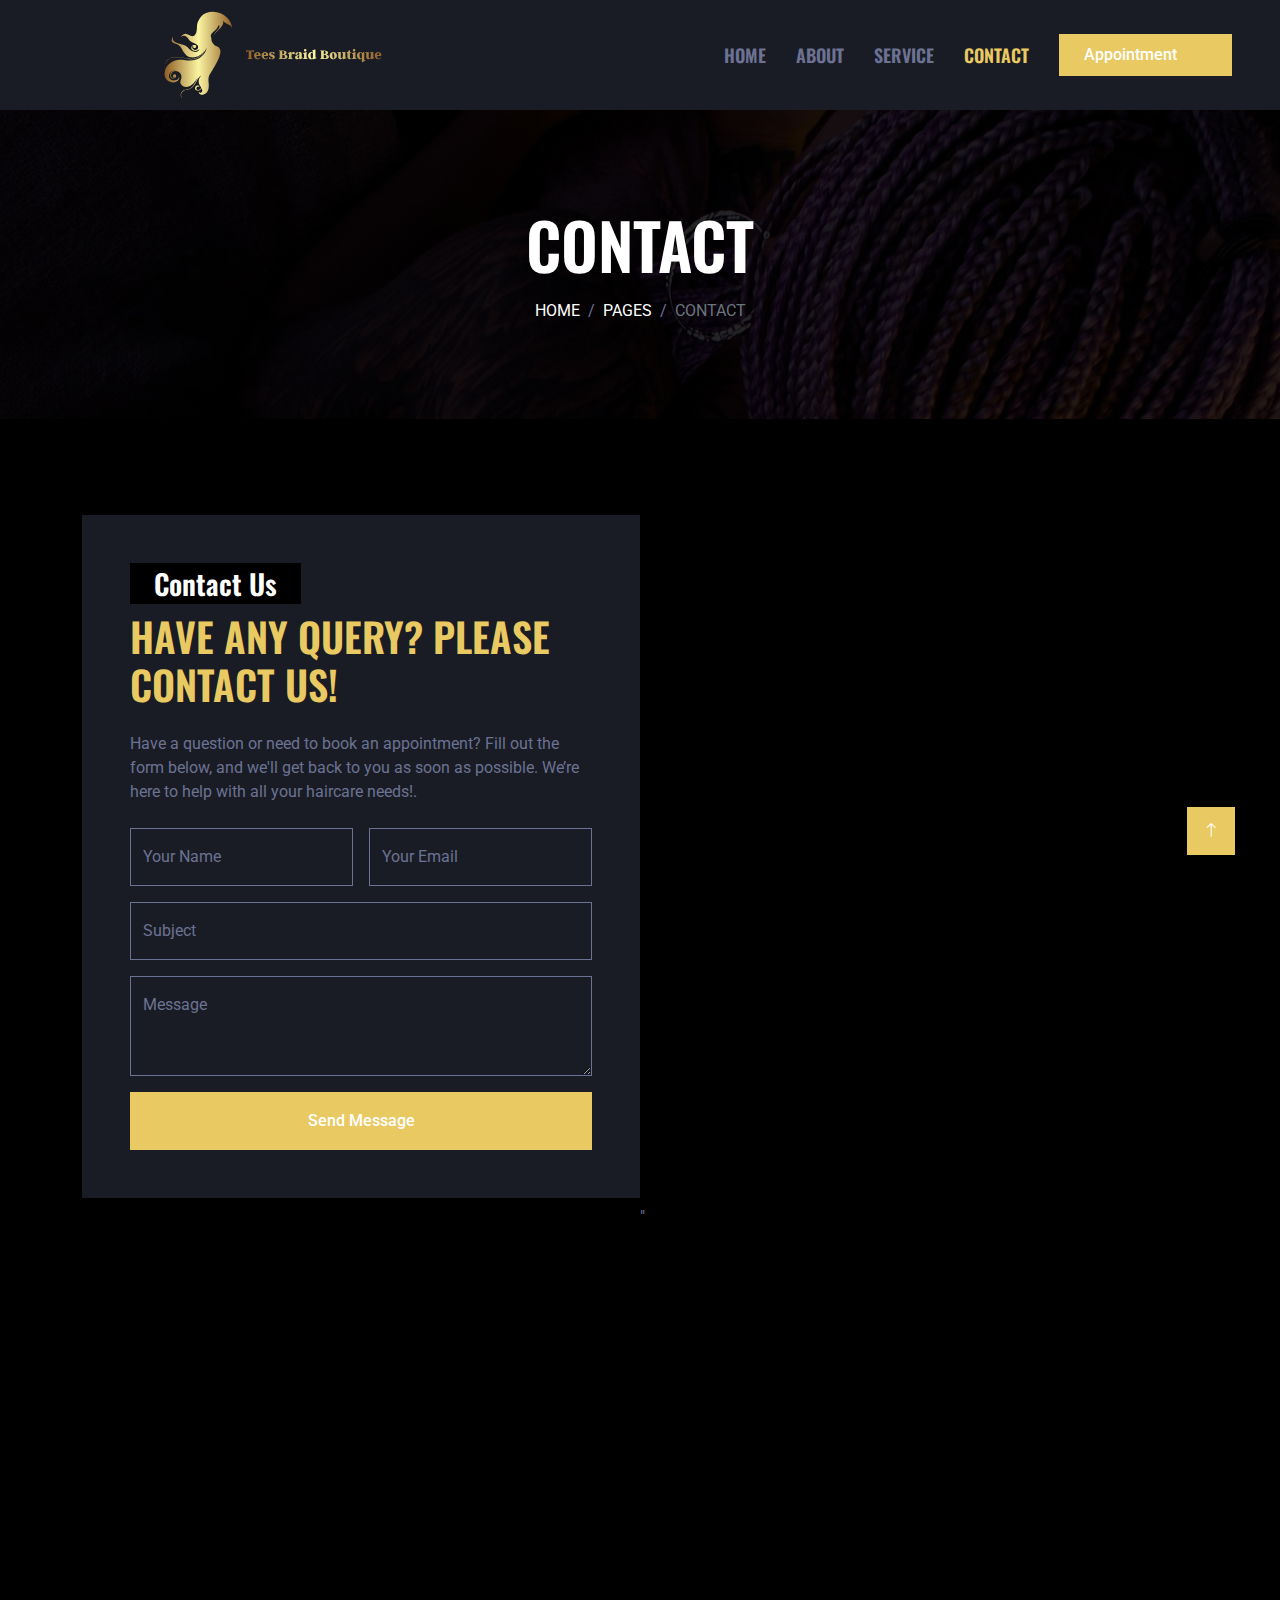
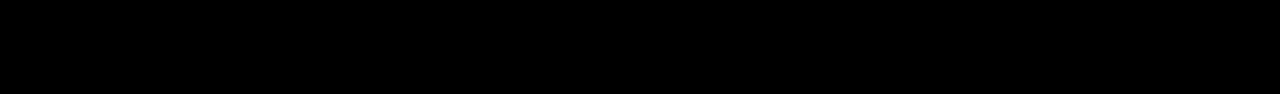
<file: contact.html>
<!DOCTYPE html>
<html lang="en">

<head>
    <meta charset="utf-8">
    <title>Tee's Braid & Boutique</title>
    <meta content="width=device-width, initial-scale=1.0" name="viewport">
    <meta content="hair braiding, African haircare, protective styles, box braids, cornrows, knotless braids, wig installation, hair extensions, natural hair treatments, scalp treatments, professional braiding services" name="keywords">
    <meta content="Tee's Braid and Boutique offers professional hair braiding and natural haircare services, including box braids, cornrows, wig installation, and scalp treatments, specializing in African hair." name="description">

    <!-- Favicon -->
    <link href="img/favicon.png" rel="icon">

    <!-- Google Web Fonts -->
    <link rel="preconnect" href="https://fonts.googleapis.com">
    <link rel="preconnect" href="https://fonts.gstatic.com" crossorigin>
    <link href="https://fonts.googleapis.com/css2?family=Roboto:wght@400;500&family=Oswald:wght@600&display=swap" rel="stylesheet">

    <!-- Icon Font Stylesheet -->
    <link href="https://cdnjs.cloudflare.com/ajax/libs/font-awesome/5.10.0/css/all.min.css" rel="stylesheet">
    <link href="https://cdn.jsdelivr.net/npm/bootstrap-icons@1.4.1/font/bootstrap-icons.css" rel="stylesheet">

    <!-- Libraries Stylesheet -->
    <link href="lib/animate/animate.min.css" rel="stylesheet">
    <link href="lib/owlcarousel/assets/owl.carousel.min.css" rel="stylesheet">

    <!-- Customized Bootstrap Stylesheet -->
    <link href="css/bootstrap.min.css" rel="stylesheet">

    <!-- Template Stylesheet -->
    <link href="css/style.css" rel="stylesheet">
</head>

<body>
    <!-- Spinner Start -->
    <div id="spinner" class="show bg-dark position-fixed translate-middle w-100 vh-100 top-50 start-50 d-flex align-items-center justify-content-center">
        <div class="spinner-grow" style="color: #e9c962; width: 3rem; height: 3rem;" role="status">
            <span class="sr-only">Loading...</span>
        </div>
    </div>
    <!-- Spinner End -->


    <!-- Navbar Start -->
    <nav class="navbar navbar-expand-lg bg-secondary navbar-dark sticky-top py-lg-0 px-lg-5 wow fadeIn" data-wow-delay="0.1s">
        <a href="index.html" class="navbar-brand ms-4 ms-lg-0">
            <img src="img/logo.svg" alt=""  style="width: 450px; height: 100px;">
        </a>
        <button type="button" class="navbar-toggler me-4" data-bs-toggle="collapse" data-bs-target="#navbarCollapse">
            <span class="navbar-toggler-icon"></span>
        </button>
        <div class="collapse navbar-collapse" id="navbarCollapse">
            <div class="navbar-nav ms-auto p-4 p-lg-0">
                <a href="index.html" class="nav-item nav-link">Home</a>
                <a href="about.html" class="nav-item nav-link">About</a>
                <a href="service.html" class="nav-item nav-link">Service</a>
                <a href="contact.html" class="nav-item nav-link active">Contact</a>
            </div>
            <a href="contact.html" class="btn btn-primary rounded-0 py-2 px-lg-4 d-none d-lg-block">Appointment<i class="fa fa-arrow-right ms-3"></i></a>
        </div>
    </nav>
    <!-- Navbar End -->


    <!-- Page Header Start -->
    <div class="container-fluid page-header py-5 mb-5 wow fadeIn" data-wow-delay="0.1s">
        <div class="container text-center py-5">
            <h1 class="display-3 text-white text-uppercase mb-3 animated slideInDown">Contact</h1>
            <nav aria-label="breadcrumb animated slideInDown">
                <ol class="breadcrumb justify-content-center text-uppercase mb-0">
                    <li class="breadcrumb-item"><a class="text-white" href="#">Home</a></li>
                    <li class="breadcrumb-item"><a class="text-white" href="#">Pages</a></li>
                    <li class="breadcrumb-item active" aria-current="page">Contact</li>
                </ol>
            </nav>
        </div>
    </div>
    <!-- Page Header End -->


    <!-- Contact Start -->
    <div class="container-xxl py-5">
        <div class="container">
            <div class="row g-0">
                <div class="col-lg-6 wow fadeIn" data-wow-delay="0.1s">
                    <div class="bg-secondary p-5">
                        <h3 class="d-inline-block bg-dark py-1 px-4">Contact Us</h3>
                        <h1 class="text-uppercase mb-4">Have Any Query? Please Contact Us!</h1>
                        <p class="mb-4">Have a question or need to book an appointment? Fill out the form below, and we'll get back to you as soon as possible. We’re here to help with all your haircare needs!.</p>
                        <form>
                            <div class="row g-3">
                                <div class="col-md-6">
                                    <div class="form-floating">
                                        <input type="text" class="form-control bg-transparent" id="name" placeholder="Your Name">
                                        <label for="name">Your Name</label>
                                    </div>
                                </div>
                                <div class="col-md-6">
                                    <div class="form-floating">
                                        <input type="email" class="form-control bg-transparent" id="email" placeholder="Your Email">
                                        <label for="email">Your Email</label>
                                    </div>
                                </div>
                                <div class="col-12">
                                    <div class="form-floating">
                                        <input type="text" class="form-control bg-transparent" id="subject" placeholder="Subject">
                                        <label for="subject">Subject</label>
                                    </div>
                                </div>
                                <div class="col-12">
                                    <div class="form-floating">
                                        <textarea class="form-control bg-transparent" placeholder="Leave a message here" id="message" style="height: 100px"></textarea>
                                        <label for="message">Message</label>
                                    </div>
                                </div>
                                <div class="col-12">
                                    <button class="btn btn-primary w-100 py-3" type="submit">Send Message</button>
                                </div>
                            </div>
                        </form>
                    </div>
                </div>
                <div class="col-lg-6 wow fadeIn" data-wow-delay="0.5s">
                    <div class="h-100" style="min-height: 400px;">
                        <iframe class="google-map w-100 h-100"
                        src="https://www.google.com/maps/embed?pb=!1m18!1m12!1m3!1d3429.267797200634!2d76.64394031057738!3d30.73897837447515!2m3!1f0!2f0!3f0!3m2!1i1024!2i768!4f13.1!3m3!1m2!1s0x390feff0ad5cea73%3A0x2e637bbcbbed3284!2sMaa%20Shimla%20Complex!5e0!3m2!1sen!2sin!4v1726794448991!5m2!1sen!2sin" width="600" height="450" style="border:0;" allowfullscreen="" loading="lazy" referrerpolicy="no-referrer-when-downgrade"></iframe>"
                    </div>
                </div>
            </div>
        </div>
    </div>
    <!-- Contact End -->


    <!-- Footer Start -->
    <div class="container-fluid bg-secondary text-light footer mt-5 pt-5 wow fadeIn" data-wow-delay="0.1s">
        <div class="container py-5">
            <div class="row g-5">
                <div class="col-lg-4 col-md-6">
                    <h4 class="text-uppercase mb-4">Get In Touch</h4>
                    <div class="d-flex align-items-center mb-2">
                        <div class="btn-square bg-dark flex-shrink-0 me-3">
                            <span class="fa fa-map-marker-alt"></span>
                        </div>
                        <span>Ma Shimla Complex, Kharar, Punjab</span>
                    </div>
                    <div class="d-flex align-items-center mb-2">
                        <div class="btn-square bg-dark flex-shrink-0 me-3">
                            <span class="fa fa-phone-alt"></span>
                        </div>
                        <span>+91 80912-81062</span>
                    </div>
                    <div class="d-flex align-items-center">
                        <div class="btn-square bg-dark flex-shrink-0 me-3">
                            <span class="fa fa-envelope-open"></span>
                        </div>
                        <span>ytadala@gmail.com</span>
                    </div>
                </div>
                <div class="col-lg-4 col-md-6">
                    <h4 class="text-uppercase mb-4">Quick Links</h4>
                    <a class="btn btn-link" href="about.html">About Us</a>
                    <a class="btn btn-link" href="contact.html">Contact Us</a>
                    <a class="btn btn-link" href="service.html">Our Services</a>
                    <a class="btn btn-link" href="">Support</a>
                </div>
                <div class="col-lg-4 col-md-6">
                    <h4 class="text-uppercase mb-4">Newsletter</h4>
                    <div class="position-relative mb-4">
                        <input class="form-control border-0 w-100 py-3 ps-4 pe-5" type="text" placeholder="Your email">
                        <button type="button" class="btn btn-primary py-2 position-absolute top-0 end-0 mt-2 me-2">SignUp</button>
                    </div>
                    <div class="d-flex pt-1 m-n1">
                        <a class="btn btn-lg-square btn-dark m-1" href=""><i class="fab fa-twitter"></i></a>
                        <a class="btn btn-lg-square btn-dark m-1" href=""><i class="fab fa-facebook-f"></i></a>
                        <a class="btn btn-lg-square btn-dark m-1" href=""><i class="fab fa-linkedin-in"></i></a>
                    </div>
                </div>
            </div>
        </div>
        <div class="container">
            <div class="copyright">
                <div class="row">
                    <div class="col-md-6 text-center text-md-start mb-3 mb-md-0">
                        &copy; <a class="border-bottom" href="index.html">Tee's Braid & Boutique</a>, All Right Reserved.
                    </div>
                    <div class="col-md-6 text-center text-md-end">
                        Designed By <a class="border-bottom" href="https://arteecreations.com">Artee Creations</a>
                    </div>
                </div>
            </div>
        </div>
    </div>
    <!-- Footer End -->


    <!-- Back to Top -->
    <a href="#" class="btn btn-primary btn-lg-square back-to-top"><i class="bi bi-arrow-up"></i></a>


    <!-- JavaScript Libraries -->
    <script src="https://code.jquery.com/jquery-3.4.1.min.js"></script>
    <script src="https://cdn.jsdelivr.net/npm/bootstrap@5.0.0/dist/js/bootstrap.bundle.min.js"></script>
    <script src="lib/wow/wow.min.js"></script>
    <script src="lib/easing/easing.min.js"></script>
    <script src="lib/waypoints/waypoints.min.js"></script>
    <script src="lib/owlcarousel/owl.carousel.min.js"></script>

    <!-- Template Javascript -->
    <script src="js/main.js"></script>
</body>

</html>
</file>
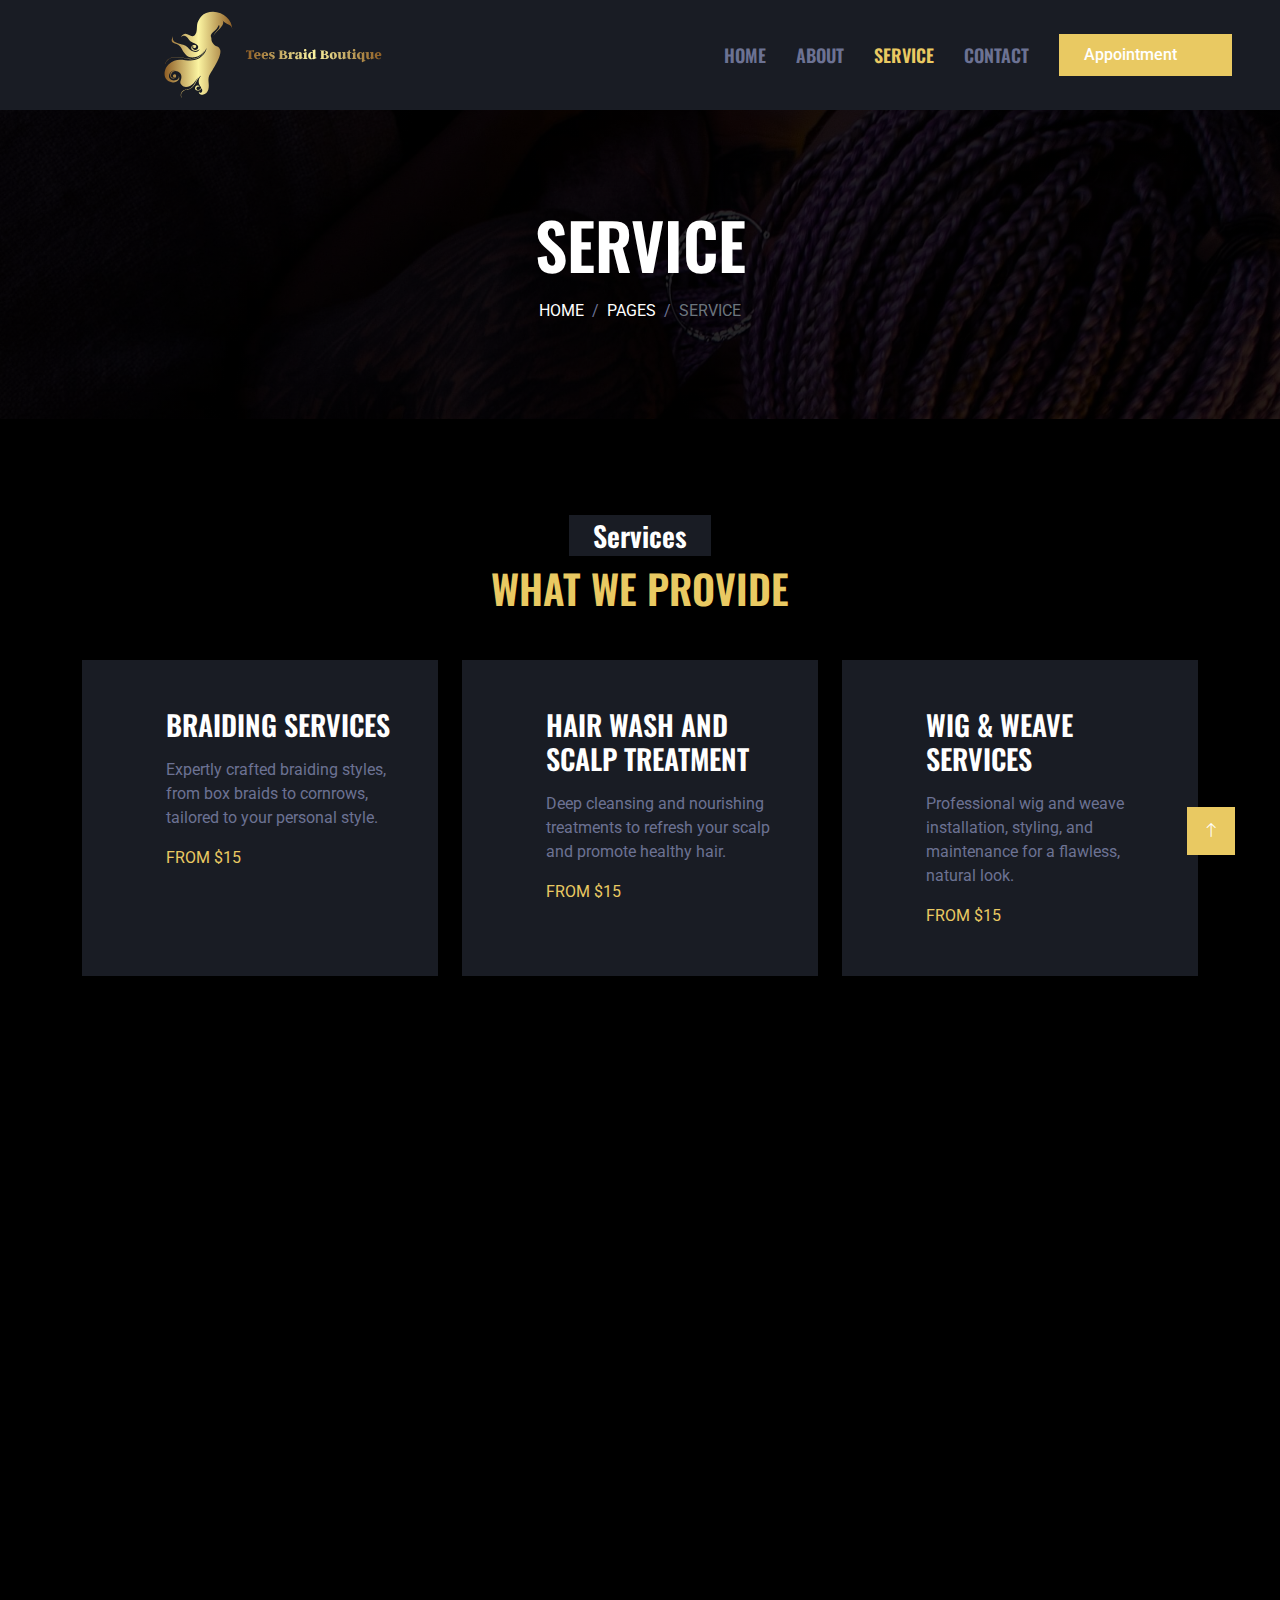
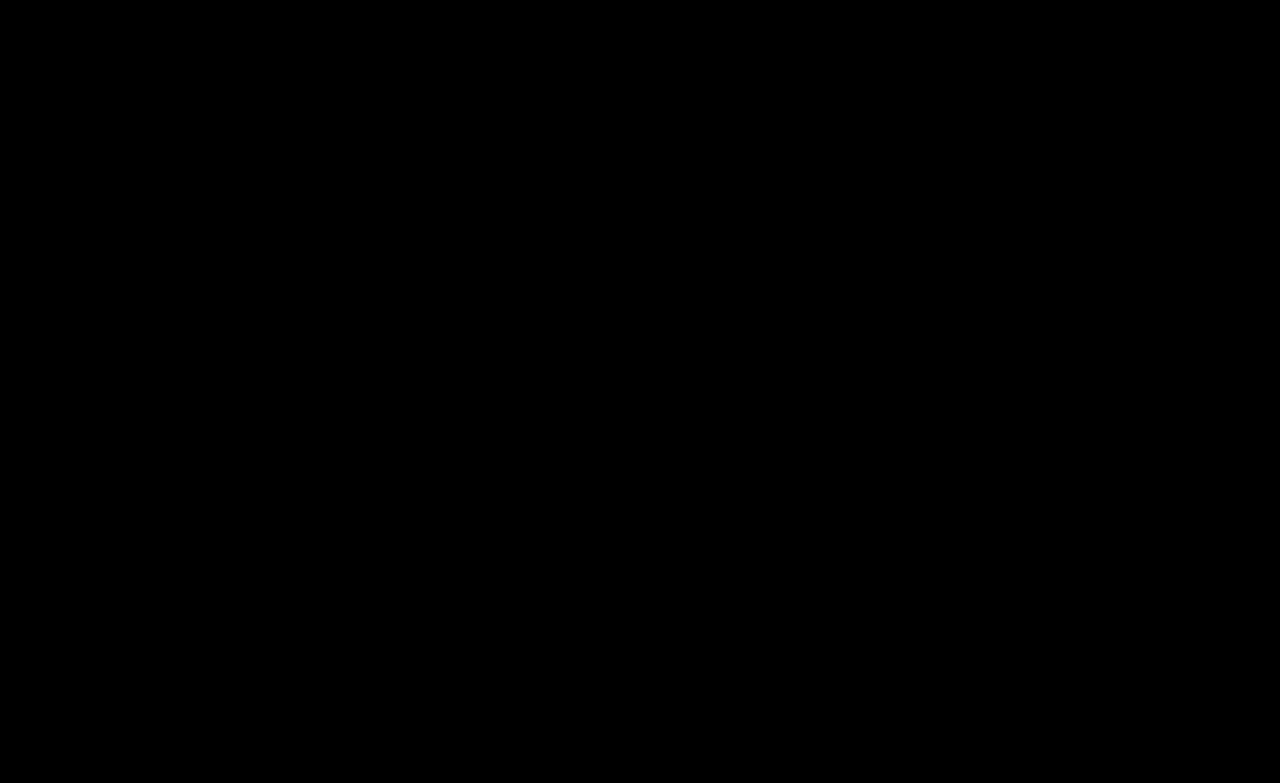
<file: service.html>
<!DOCTYPE html>
<html lang="en">

<head>
    <meta charset="utf-8">
    <title>Tee's Braid & Boutique</title>
    <meta content="width=device-width, initial-scale=1.0" name="viewport">
    <meta content="hair braiding, African haircare, protective styles, box braids, cornrows, knotless braids, wig installation, hair extensions, natural hair treatments, scalp treatments, professional braiding services" name="keywords">
    <meta content="Tee's Braid and Boutique offers professional hair braiding and natural haircare services, including box braids, cornrows, wig installation, and scalp treatments, specializing in African hair." name="description">

    <!-- Favicon -->
    <link href="img/favicon.png" rel="icon">

    <!-- Google Web Fonts -->
    <link rel="preconnect" href="https://fonts.googleapis.com">
    <link rel="preconnect" href="https://fonts.gstatic.com" crossorigin>
    <link href="https://fonts.googleapis.com/css2?family=Roboto:wght@400;500&family=Oswald:wght@600&display=swap" rel="stylesheet">

    <!-- Icon Font Stylesheet -->
    <link href="https://cdnjs.cloudflare.com/ajax/libs/font-awesome/5.10.0/css/all.min.css" rel="stylesheet">
    <link href="https://cdn.jsdelivr.net/npm/bootstrap-icons@1.4.1/font/bootstrap-icons.css" rel="stylesheet">

    <!-- Libraries Stylesheet -->
    <link href="lib/animate/animate.min.css" rel="stylesheet">
    <link href="lib/owlcarousel/assets/owl.carousel.min.css" rel="stylesheet">

    <!-- Customized Bootstrap Stylesheet -->
    <link href="css/bootstrap.min.css" rel="stylesheet">

    <!-- Template Stylesheet -->
    <link href="css/style.css" rel="stylesheet">
</head>

<body>
    <!-- Spinner Start -->
    <div id="spinner" class="show bg-dark position-fixed translate-middle w-100 vh-100 top-50 start-50 d-flex align-items-center justify-content-center">
        <div class="spinner-grow" style="color: #e9c962; width: 3rem; height: 3rem;" role="status">
            <span class="sr-only">Loading...</span>
        </div>
    </div>
    <!-- Spinner End -->


    <!-- Navbar Start -->
    <nav class="navbar navbar-expand-lg bg-secondary navbar-dark sticky-top py-lg-0 px-lg-5 wow fadeIn" data-wow-delay="0.1s">
        <a href="index.html" class="navbar-brand ms-4 ms-lg-0">
            <img src="img/logo.svg" alt=""  style="width: 450px; height: 100px;">
        </a>
        <button type="button" class="navbar-toggler me-4" data-bs-toggle="collapse" data-bs-target="#navbarCollapse">
            <span class="navbar-toggler-icon"></span>
        </button>
        <div class="collapse navbar-collapse" id="navbarCollapse">
            <div class="navbar-nav ms-auto p-4 p-lg-0">
                <a href="index.html" class="nav-item nav-link">Home</a>
                <a href="about.html" class="nav-item nav-link">About</a>
                <a href="service.html" class="nav-item nav-link active">Service</a>
                <a href="contact.html" class="nav-item nav-link">Contact</a>
            </div>
            <a href="contact.html" class="btn btn-primary rounded-0 py-2 px-lg-4 d-none d-lg-block">Appointment<i class="fa fa-arrow-right ms-3"></i></a>
        </div>
    </nav>
    <!-- Navbar End -->


    <!-- Page Header Start -->
    <div class="container-fluid page-header py-5 mb-5 wow fadeIn" data-wow-delay="0.1s">
        <div class="container text-center py-5">
            <h1 class="display-3 text-white text-uppercase mb-3 animated slideInDown">Service</h1>
            <nav aria-label="breadcrumb animated slideInDown">
                <ol class="breadcrumb justify-content-center text-uppercase mb-0">
                    <li class="breadcrumb-item"><a class="text-white" href="#">Home</a></li>
                    <li class="breadcrumb-item"><a class="text-white" href="#">Pages</a></li>
                    <li class="breadcrumb-item active" aria-current="page">Service</li>
                </ol>
            </nav>
        </div>
    </div>
    <!-- Page Header End -->


    <!-- Service Start -->
    <div class="container-xxl py-5">
        <div class="container">
            <div class="text-center mx-auto mb-5 wow fadeInUp" data-wow-delay="0.1s" style="max-width: 600px;">
                <h3 class="d-inline-block bg-secondary py-1 px-4">Services</h3>
                <h1 class="text-uppercase">What We Provide</h1>
            </div>
            <div class="row g-4">
                <div class="col-lg-4 col-md-6 wow fadeInUp" data-wow-delay="0.1s">
                    <div class="service-item position-relative overflow-hidden bg-secondary d-flex h-100 p-5 ps-0">
                        <div class="d-flex flex-shrink-0 align-items-center justify-content-center" style="width: 60px; height: 60px;">
                        </div>
                        <div class="ps-4 ">
                            <h3 class="text-uppercase mb-3">Braiding Services</h3>
                            <p>Expertly crafted braiding styles, from box braids to cornrows, tailored to your personal style.</p>
                            <span class="text-uppercase">From $15</span>
                        </div>
                        <a class="btn btn-square" href=""><i class="fa fa-plus"></i></a>
                    </div>
                </div>
                <div class="col-lg-4 col-md-6 wow fadeInUp" data-wow-delay="0.3s">
                    <div class="service-item position-relative overflow-hidden bg-secondary d-flex h-100 p-5 ps-0">
                        <div class="d-flex flex-shrink-0 align-items-center justify-content-center" style="width: 60px; height: 60px;">
                        </div>
                        <div class="ps-4">
                            <h3 class="text-uppercase mb-3">Hair Wash and Scalp Treatment</h3>
                            <p>Deep cleansing and nourishing treatments to refresh your scalp and promote healthy hair.</p>
                            <span class="text-uppercase">From $15</span>
                        </div>
                        <a class="btn btn-square" href=""><i class="fa fa-plus"></i></a>
                    </div>
                </div>
                <div class="col-lg-4 col-md-6 wow fadeInUp" data-wow-delay="0.5s">
                    <div class="service-item position-relative overflow-hidden bg-secondary d-flex h-100 p-5 ps-0">
                        <div class="d-flex flex-shrink-0 align-items-center justify-content-center" style="width: 60px; height: 60px;">
                        </div>
                        <div class="ps-4">
                            <h3 class="text-uppercase mb-3">Wig & Weave Services</h3>
                            <p>Professional wig and weave installation, styling, and maintenance for a flawless, natural look.</p>
                            <span class="text-uppercase">From $15</span>
                        </div>
                        <a class="btn btn-square" href=""><i class="fa fa-plus"></i></a>
                    </div>
                </div>
                <div class="col-lg-4 col-md-6 wow fadeInUp" data-wow-delay="0.1s">
                    <div class="service-item position-relative overflow-hidden bg-secondary d-flex h-100 p-5 ps-0">
                        <div class="d-flex flex-shrink-0 align-items-center justify-content-center" style="width: 60px; height: 60px;">
                        </div>
                        <div class="ps-4">
                            <h3 class="text-uppercase mb-3">Hair Dyeing</h3>
                            <p>Vibrant, custom hair coloring services to give your hair a fresh new look.</p>
                            <span class="text-uppercase">From $15</span>
                        </div>
                        <a class="btn btn-square" href=""><i class="fa fa-plus"></i></a>
                    </div>
                </div>
                <div class="col-lg-4 col-md-6 wow fadeInUp" data-wow-delay="0.3s">
                    <div class="service-item position-relative overflow-hidden bg-secondary d-flex h-100 p-5 ps-0">
                        <div class="d-flex flex-shrink-0 align-items-center justify-content-center" style="width: 60px; height: 60px;">
                        </div>
                        <div class="ps-4">
                            <h3 class="text-uppercase mb-3">Hair Extension Services</h3>
                            <p>Seamless hair extension installations that add length, volume, and versatility to your style.</p>
                            <span class="text-uppercase">From $15</span>
                        </div>
                        <a class="btn btn-square" href=""><i class="fa fa-plus"></i></a>
                    </div>
                </div>
                <div class="col-lg-4 col-md-6 wow fadeInUp" data-wow-delay="0.5s">
                    <div class="service-item position-relative overflow-hidden bg-secondary d-flex h-100 p-5 ps-0">
                        <div class="d-flex flex-shrink-0 align-items-center justify-content-center" style="width: 60px; height: 60px;">
                        </div>
                        <div class="ps-4">
                            <h3 class="text-uppercase mb-3">Consultations & Haircare Advice</h3>
                            <p>Personalized haircare consultations to help you maintain healthy, beautiful hair.</p>
                            <span class="text-uppercase">From $15</span>
                        </div>
                        <a class="btn btn-square" href=""><i class="fa fa-plus"></i></a>
                    </div>
                </div>
            </div>
        </div>
    </div>
    <!-- Service End -->


    <!-- Testimonial Start -->
    <div class="container-xxl py-5">
        <div class="container">
            <div class="text-center mx-auto mb-5 wow fadeInUp" data-wow-delay="0.1s" style="max-width: 600px;">
                <h3 class="d-inline-block bg-secondary py-1 px-4">Testimonial</h3>
                <h1 class="text-uppercase">What Our Clients Say!</h1>
            </div>
            <div class="owl-carousel testimonial-carousel wow fadeInUp" data-wow-delay="0.1s">
                <div class="testimonial-item text-center" data-dot="<img class='img-fluid' src='img/testimonial-1.jpg' alt=''>">
                    <h4 class="text-uppercase">Aaron</h4>
                    <p>They say first impressions are everything.</p>
                    <span class="fs-5">"At first i was scared, It was my first time ever braiding my hair but Tee cleared that all away with her soft handeling and her deligent care and the results where <strong>amazing.</strong> 10/10 will come again"</span>
                </div>
                <div class="testimonial-item text-center" data-dot="<img class='img-fluid' src='img/testimonial-2.jpg' alt=''>">
                    <h4 class="text-uppercase">Tasha</h4>
                    <p>Loved my braids!</p>
                    <span class="fs-5">"I had such a great experience at Tee's Braid and Boutique! They really know how to take care of natural hair, and my braids turned out exactly how I wanted. The vibe was super chill, and they paid so much attention to the details. Definitely coming back!"</span>
                </div>
                <div class="testimonial-item text-center" data-dot="<img class='img-fluid' src='img/testimonial-3.jpg' alt=''>">
                    <h4 class="text-uppercase">Lynn</h4>
                    <p>Haircare pros!</p>
                    <span class="fs-5">"My time at Tee's Braid and Boutique was incredible. Not only did they braid my hair beautifully, but they also gave me great tips on how to keep it looking fresh for longer. You can tell they really care about your hair. <strong>Highly recommend!</strong>"</span>
                </div>
            </div>      
        </div>
    </div>
    <!-- Testimonial End -->


    <!-- Footer Start -->
    <div class="container-fluid bg-secondary text-light footer mt-5 pt-5 wow fadeIn" data-wow-delay="0.1s">
        <div class="container py-5">
            <div class="row g-5">
                <div class="col-lg-4 col-md-6">
                    <h4 class="text-uppercase mb-4">Get In Touch</h4>
                    <div class="d-flex align-items-center mb-2">
                        <div class="btn-square bg-dark flex-shrink-0 me-3">
                            <span class="fa fa-map-marker-alt"></span>
                        </div>
                        <span>Ma Shimla Complex, Kharar, Punjab</span>
                    </div>
                    <div class="d-flex align-items-center mb-2">
                        <div class="btn-square bg-dark flex-shrink-0 me-3">
                            <span class="fa fa-phone-alt"></span>
                        </div>
                        <span>+91 80912-81062</span>
                    </div>
                    <div class="d-flex align-items-center">
                        <div class="btn-square bg-dark flex-shrink-0 me-3">
                            <span class="fa fa-envelope-open"></span>
                        </div>
                        <span>ytadala@gmail.com</span>
                    </div>
                </div>
                <div class="col-lg-4 col-md-6">
                    <h4 class="text-uppercase mb-4">Quick Links</h4>
                    <a class="btn btn-link" href="about.html">About Us</a>
                    <a class="btn btn-link" href="contact.html">Contact Us</a>
                    <a class="btn btn-link" href="service.html">Our Services</a>
                    <a class="btn btn-link" href="">Support</a>
                </div>
                <div class="col-lg-4 col-md-6">
                    <h4 class="text-uppercase mb-4">Newsletter</h4>
                    <div class="position-relative mb-4">
                        <input class="form-control border-0 w-100 py-3 ps-4 pe-5" type="text" placeholder="Your email">
                        <button type="button" class="btn btn-primary py-2 position-absolute top-0 end-0 mt-2 me-2">SignUp</button>
                    </div>
                    <div class="d-flex pt-1 m-n1">
                        <a class="btn btn-lg-square btn-dark m-1" href=""><i class="fab fa-twitter"></i></a>
                        <a class="btn btn-lg-square btn-dark m-1" href=""><i class="fab fa-facebook-f"></i></a>
                        <a class="btn btn-lg-square btn-dark m-1" href=""><i class="fab fa-linkedin-in"></i></a>
                    </div>
                </div>
            </div>
        </div>
        <div class="container">
            <div class="copyright">
                <div class="row">
                    <div class="col-md-6 text-center text-md-start mb-3 mb-md-0">
                        &copy; <a class="border-bottom" href="index.html">Tee's Braid & Boutique</a>, All Right Reserved.
                    </div>
                    <div class="col-md-6 text-center text-md-end">
                        Designed By <a class="border-bottom" href="https://arteecreations.com">Artee Creations</a>
                    </div>
                </div>
            </div>
        </div>
    </div>
    <!-- Footer End -->


    <!-- Back to Top -->
    <a href="#" class="btn btn-primary btn-lg-square back-to-top"><i class="bi bi-arrow-up"></i></a>


    <!-- JavaScript Libraries -->
    <script src="https://code.jquery.com/jquery-3.4.1.min.js"></script>
    <script src="https://cdn.jsdelivr.net/npm/bootstrap@5.0.0/dist/js/bootstrap.bundle.min.js"></script>
    <script src="lib/wow/wow.min.js"></script>
    <script src="lib/easing/easing.min.js"></script>
    <script src="lib/waypoints/waypoints.min.js"></script>
    <script src="lib/owlcarousel/owl.carousel.min.js"></script>

    <!-- Template Javascript -->
    <script src="js/main.js"></script>
</body>

</html>
</file>
<file: css/style.css>
/********** Template CSS **********/
:root {
    
    --secondary: #191C24;
    --light: #6C7293;
    --dark: #000000;
    --primary: #e9c962;
}

.back-to-top {
    position: fixed;
    display: none;
    right: 45px;
    bottom: 45px;
    z-index: 99;
}

.fa{
    color: #e9c962;
}

h1{
    color: #e9c962;
}

.li{
    color: #e9c962;
}

span{
    color: #e9c962;
}
/*** Spinner ***/
#spinner {
    opacity: 0;
    visibility: hidden;
    transition: opacity .5s ease-out, visibility 0s linear .5s;
    z-index: 99999;
}

#spinner.show {
    transition: opacity .5s ease-out, visibility 0s linear 0s;
    visibility: visible;
    opacity: 1;
}


/*** Button ***/
.btn {
    font-weight: 500;
    transition: .5s;
}

.btn-square {
    width: 38px;
    height: 38px;
}

.btn-sm-square {
    width: 32px;
    height: 32px;
}

.btn-lg-square {
    width: 48px;
    height: 48px;
}

.btn-square,
.btn-sm-square,
.btn-lg-square {
    padding: 0;
    display: flex;
    align-items: center;
    justify-content: center;
    font-weight: normal;
}


/*** Navbar ***/
.navbar .dropdown-toggle::after {
    border: none;
    content: "\f107";
    font-family: "Font Awesome 5 Free";
    font-weight: 900;
    vertical-align: middle;
    margin-left: 8px;
}

.navbar .navbar-nav .nav-link {
    margin-right: 30px;
    padding: 40px 0;
    color: var(--light);
    font-family: 'Oswald', sans-serif;
    font-size: 18px;
    font-weight: 600;
    text-transform: uppercase;
    outline: none;
}

.navbar .navbar-nav .nav-link:hover,
.navbar .navbar-nav .nav-link.active {
    color: var(--primary);
}

.navbar.sticky-top {
    top: -100px;
    transition: .5s;
}

@media (max-width: 991.98px) {
    .navbar .navbar-nav .nav-link,
    .navbar.shadow-sm .navbar-nav .nav-link {
        margin-right: 0;
        padding: 10px 0;
    }

    .navbar .navbar-nav {
        margin-top: 8px;
        border-top: 1px solid var(--light);
    }
}

@media (min-width: 992px) {
    .navbar.shadow-sm .navbar-nav .nav-link {
        padding: 20px 0;
    }

    .navbar .nav-item .dropdown-menu {
        display: block;
        border: none;
        margin-top: 0;
        top: 150%;
        opacity: 0;
        visibility: hidden;
        transition: .5s;
    }

    .navbar .nav-item:hover .dropdown-menu {
        top: 100%;
        visibility: visible;
        transition: .5s;
        opacity: 1;
    }
}


/*** Header ***/
.carousel-caption {
    top: 0;
    left: 0;
    right: 0;
    bottom: 0;
    background: rgba(0, 0, 0, .85);
    z-index: 1;
}

.carousel-control-prev,
.carousel-control-next {
    width: 10%;
}

.carousel-control-prev-icon,
.carousel-control-next-icon {
    width: 3rem;
    height: 3rem;
}

@media (max-width: 768px) {
    #header-carousel .carousel-item {
        position: relative;
        min-height: 450px;
    }
    
    #header-carousel .carousel-item img {
        position: absolute;
        width: 100%;
        height: 100%;
        object-fit: cover;
    }
}

.page-header {
    background: linear-gradient(rgba(0, 0, 0, .85), rgba(0, 0, 0, .85)), url(../img/carousel-1.jpg) center center no-repeat;
    background-size: cover;
}

.breadcrumb-item + .breadcrumb-item::before {
    color: var(--light);
}


/*** Service ***/
.service-item .btn {
    position: absolute;
    right: -50px;
    bottom: -50px;
    width: 50px;
    height: 50px;
    color: var(--primary);
    background: var(--dark);
    opacity: 0;
}

.service-item:hover .btn {
    right: 0;
    bottom: 0;
    opacity: 1;
}


/*** Team ***/
.team-item .team-img::before,
.team-item .team-img::after {
    position: absolute;
    content: "";
    width: 0;
    height: 100%;
    top: 0;
    left: 0;
    background: rgba(0, 0, 0, .85);
    transition: .5s;
}

.team-item .team-img::after {
    left: auto;
    right: 0;
}

.team-item:hover .team-img::before,
.team-item:hover .team-img::after {
    width: 50%;
}

.team-item .team-img .team-social {
    position: absolute;
    width: 100%;
    height: 100%;
    top: 0;
    left: 0;
    display: flex;
    align-items: center;
    justify-content: center;
    transition: .5s;
    z-index: 3;
    opacity: 0;
}

.team-item:hover .team-img .team-social {
    transition-delay: .3s;
    opacity: 1;
}

.team-item .team-social .btn {
    display: inline-flex;
    margin: 0 3px;
    color: var(--primary);
    background: var(--dark);
}

.team-item .team-social .btn:hover {
    color: #FFFFFF;
    background: var(--primary);
}


/*** Testimonial ***/
.testimonial-carousel {
    max-width: 700px;
    margin: 0 auto;
}

.testimonial-carousel .owl-dots {
    margin-top: 35px;
    height: 100px;
    display: flex;
    align-items: center;
    justify-content: center;
}

.testimonial-carousel .owl-dots .owl-dot {
    width: 60px;
    height: 60px;
    margin: 0 5px;
    padding: 10px;
    background: var(--secondary);
    transition: .5s;
}

.testimonial-carousel .owl-dots .owl-dot.active {
    width: 100px;
    height: 100px;
}

.testimonial-carousel .owl-dots .owl-dot img {
    opacity: .1;
    transition: .5s;
}

.testimonial-carousel .owl-dots .owl-dot.active img {
    opacity: 1;
}


/*** Footer ***/
.footer .btn.btn-link {
    display: block;
    margin-bottom: 5px;
    padding: 0;
    text-align: left;
    color: var(--light);
    font-size: 15px;
    font-weight: normal;
    text-transform: capitalize;
    transition: .3s;
}

.footer .btn.btn-link::before {
    position: relative;
    content: "\f105";
    font-family: "Font Awesome 5 Free";
    font-weight: 900;
    margin-right: 10px;
}

.footer .btn.btn-link:hover {
    color: var(--primary);
    letter-spacing: 1px;
    box-shadow: none;
}

.footer .copyright {
    padding: 1.5rem;
    font-size: 15px;
    background: var(--dark);
}

.footer .copyright a {
    color: var(--light);
}

.footer .copyright a:hover {
    color: var(--primary);
}
</file>
